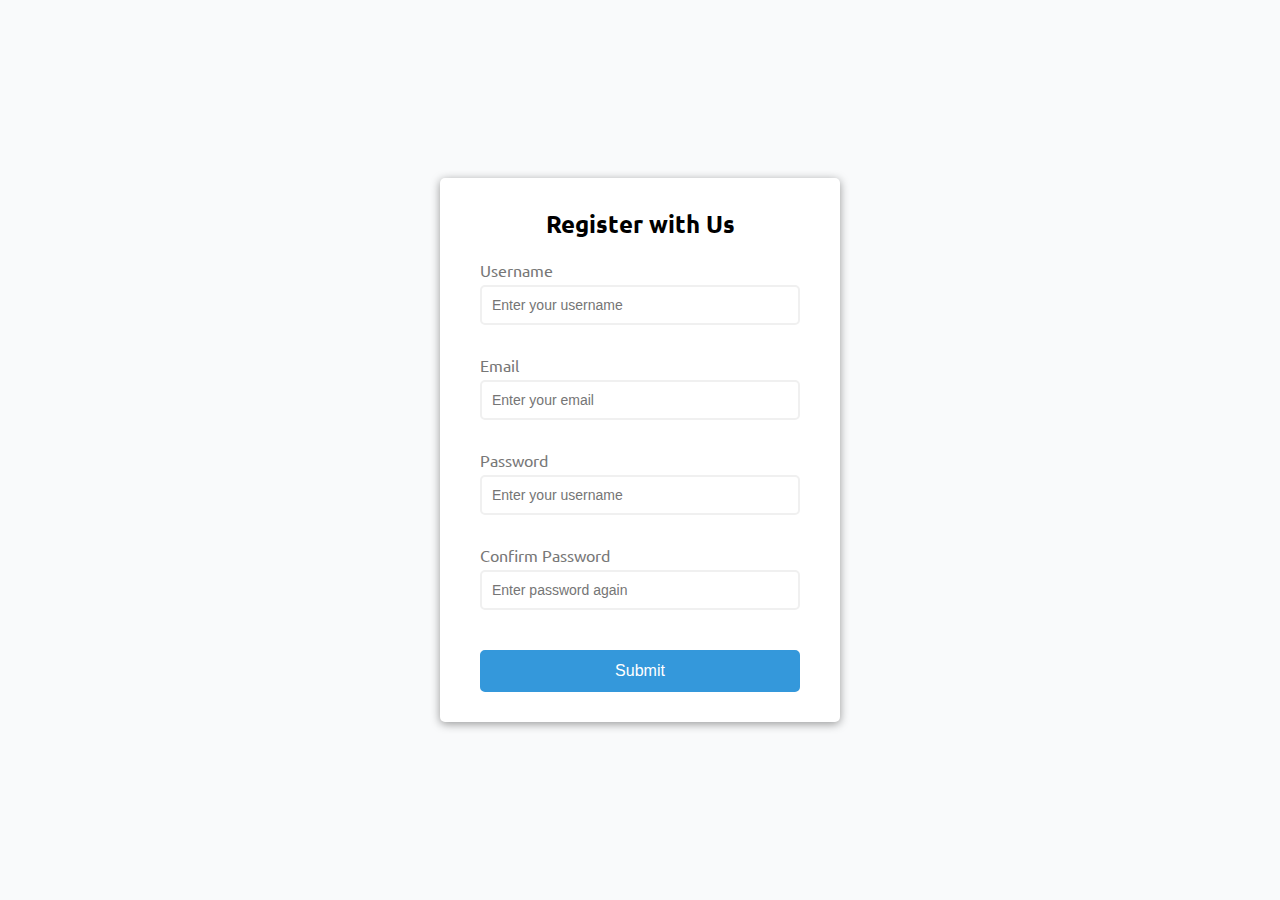
<file: index.html>
<!DOCTYPE html>
<html lang="en">
<head>
    <meta charset="UTF-8">
    <meta http-equiv="X-UA-Compatible" content="IE=edge">
    <meta name="viewport" content="width=device-width, initial-scale=1.0">
    <link rel="stylesheet" href="styles.css">
    <title>Document</title>
</head>
<body>
    <div class="container">
        <form id="form" class="form">
            <h2>Register with Us</h2>
            <div class="form-control">
                <label for="username">Username</label>
                <input type="text" id="username" placeholder="Enter your username">
                <small>Error message</small>
            </div>
            <div class="form-control">
                <label for="email">Email</label>
                <input type="text" id="email" placeholder="Enter your email">
                <small>Error message</small>
            </div>
            <div class="form-control">
                <label for="password">Password</label>
                <input type="password" id="password" placeholder="Enter your username">
                <small>Error message</small>
            </div>
            <div class="form-control">
                <label for="password2">Confirm Password</label>
                <input type="text" id="password2" placeholder="Enter password again">
                <small>Error message</small>
            </div>
            <button>Submit</button>
        </form>
    </div>
    
    <script src="script.js"></script>
</body>
</html>
</file>
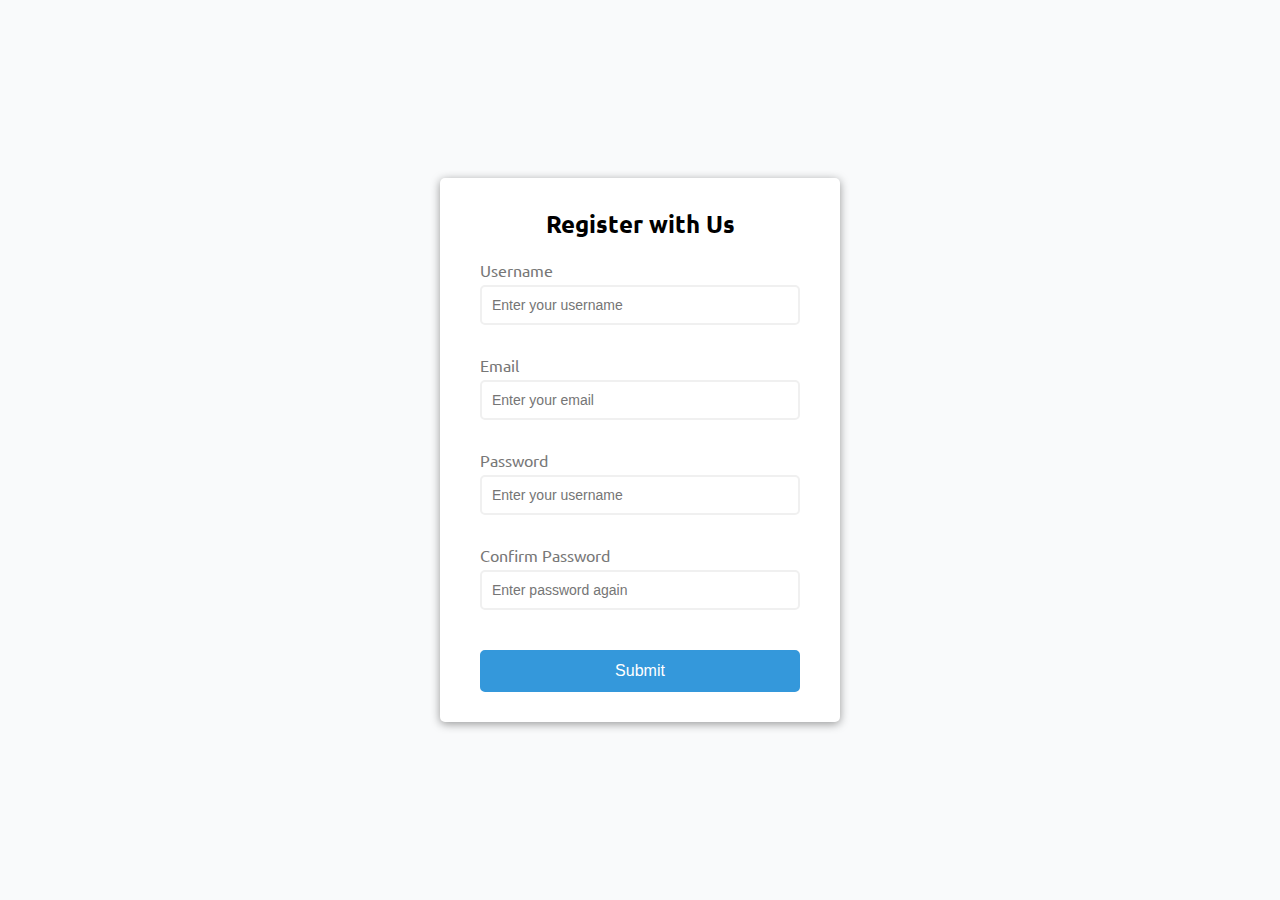
<file: backup/Projet_01_Basic-Estruture-JS-Validation/index.html>
<!DOCTYPE html>
<html lang="en">
<head>
    <meta charset="UTF-8">
    <meta http-equiv="X-UA-Compatible" content="IE=edge">
    <meta name="viewport" content="width=device-width, initial-scale=1.0">
    <link rel="stylesheet" href="styles.css">
    <title>Form</title>
</head>
<body>
    <div class="container">
        <form id="form" class="form">
            <h2>Register with Us</h2>
            <div class="form-control">
                <label for="username">Username</label>
                <input type="text" id="username" placeholder="Enter your username">
                <small>Error message</small>
            </div>
            <div class="form-control">
                <label for="email">Email</label>
                <input type="text" id="email" placeholder="Enter your email">
                <small>Error message</small>
            </div>
            <div class="form-control">
                <label for="password">Password</label>
                <input type="password" id="password" placeholder="Enter your username">
                <small>Error message</small>
            </div>
            <div class="form-control">
                <label for="password2">Confirm Password</label>
                <input type="text" id="password2" placeholder="Enter password again">
                <small>Error message</small>
            </div>
            <button>Submit</button>
        </form>
    </div>
    
    <script src="script.js"></script>
</body>
</html>
</file>
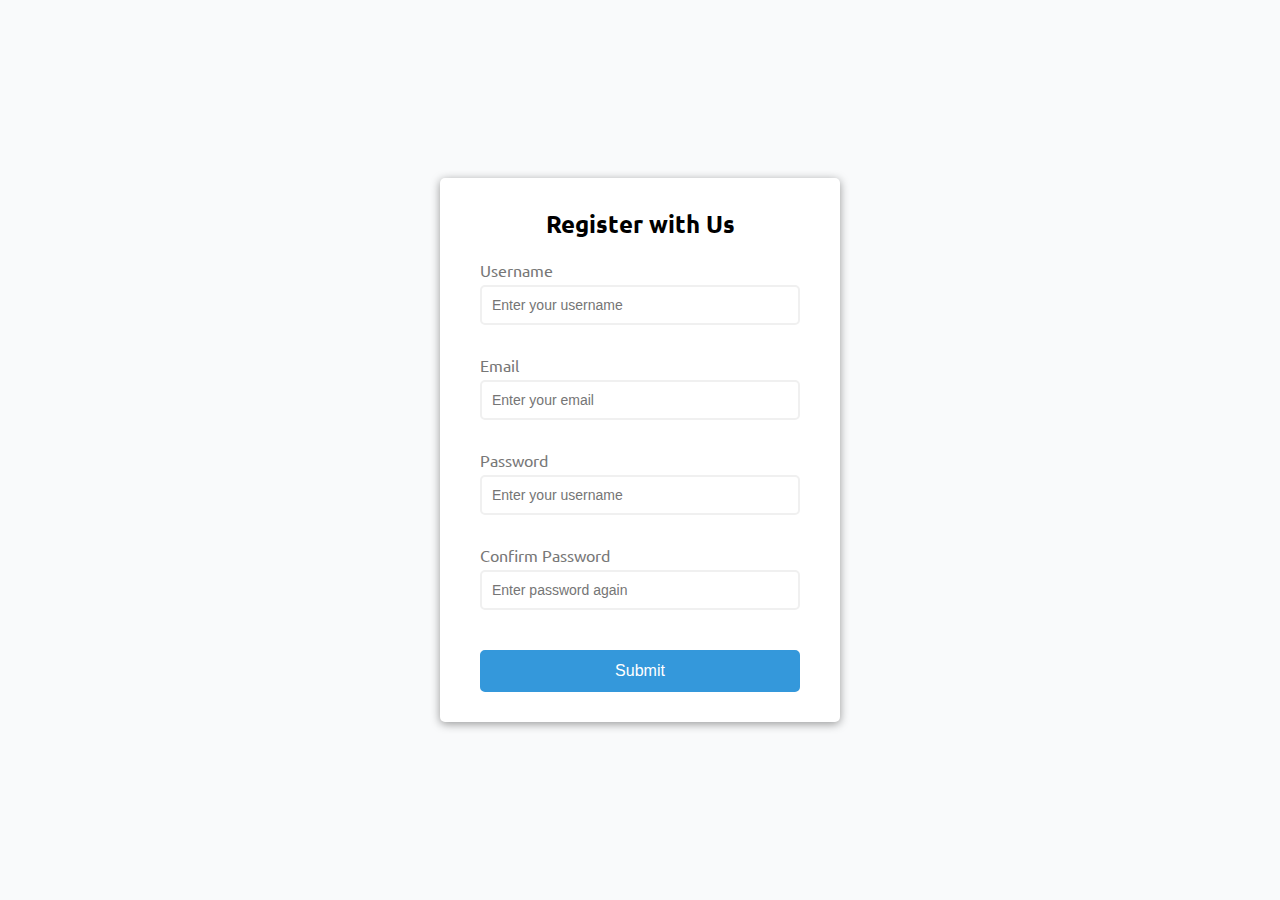
<file: Versions/Project_02_Before-Refactor/index.html>
<!DOCTYPE html>
<html lang="en">
<head>
    <meta charset="UTF-8">
    <meta http-equiv="X-UA-Compatible" content="IE=edge">
    <meta name="viewport" content="width=device-width, initial-scale=1.0">
    <link rel="stylesheet" href="styles.css">
    <link rel="stylesheet" href="https://cdnjs.cloudflare.com/ajax/libs/font-awesome/5.10.2/css/all.min.css">
    <title>Form</title>
</head>
<body>
    <div class="container">
        <form id="form" class="form">
            <h2>Register with Us</h2>
            <div class="form-control">
                <label for="username">Username</label>
                <input type="text" id="username" placeholder="Enter your username">
                <i class="fas fa-check-circle"></i>
			    <i class="fas fa-exclamation-circle"></i>
                <small>Error message</small>
            </div>
            <div class="form-control">
                <label for="email">Email</label>
                <input type="text" id="email" placeholder="Enter your email">
                <i class="fas fa-check-circle"></i>
			    <i class="fas fa-exclamation-circle"></i>
                <small>Error message</small>
            </div>
            <div class="form-control">
                <label for="password">Password</label>
                <input type="password" id="password" placeholder="Enter your username">
                <i class="fas fa-check-circle"></i>
			    <i class="fas fa-exclamation-circle"></i>
                <small>Error message</small>
            </div>
            <div class="form-control">
                <label for="password2">Confirm Password</label>
                <input type="text" id="password2" placeholder="Enter password again">
                <i class="fas fa-check-circle"></i>
			    <i class="fas fa-exclamation-circle"></i>
                <small>Error message</small>
            </div>
            <button>Submit</button>
        </form>
    </div>
    
    <script src="script.js"></script>
</body>
</html>
</file>
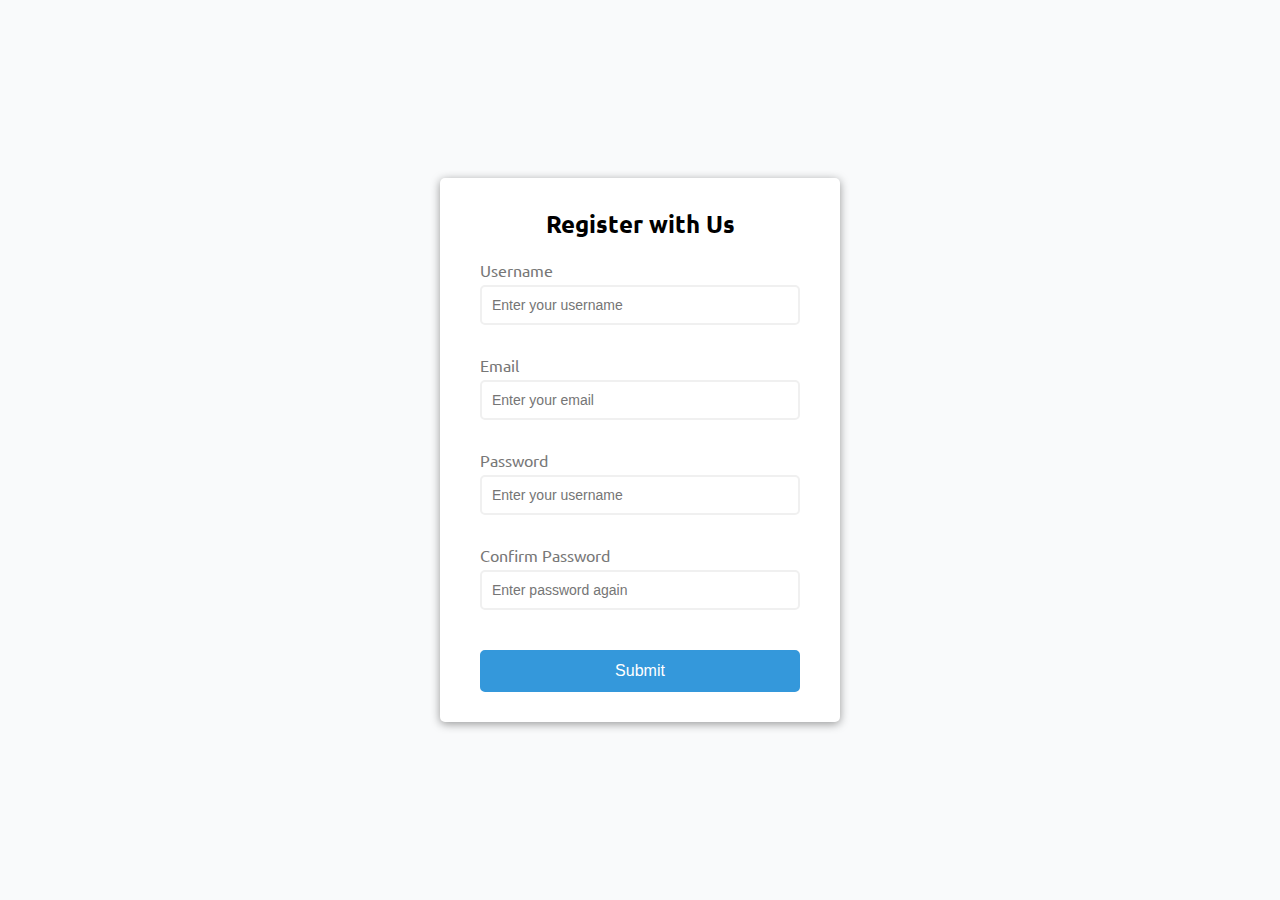
<file: Versions/Project_03_forEach-Array-Elements/index.html>
<!DOCTYPE html>
<html lang="en">
<head>
    <meta charset="UTF-8">
    <meta http-equiv="X-UA-Compatible" content="IE=edge">
    <meta name="viewport" content="width=device-width, initial-scale=1.0">
    <link rel="stylesheet" href="styles.css">
    <link rel="stylesheet" href="https://cdnjs.cloudflare.com/ajax/libs/font-awesome/5.10.2/css/all.min.css">
    <title>Form</title>
</head>
<body>
    <div class="container">
        <form id="form" class="form">
            <h2>Register with Us</h2>
            <div class="form-control">
                <label for="username">Username</label>
                <input type="text" id="username" placeholder="Enter your username">
                <i class="fas fa-check-circle"></i>
			    <i class="fas fa-exclamation-circle"></i>
                <small>Error message</small>
            </div>
            <div class="form-control">
                <label for="email">Email</label>
                <input type="text" id="email" placeholder="Enter your email">
                <i class="fas fa-check-circle"></i>
			    <i class="fas fa-exclamation-circle"></i>
                <small>Error message</small>
            </div>
            <div class="form-control">
                <label for="password">Password</label>
                <input type="password" id="password" placeholder="Enter your username">
                <i class="fas fa-check-circle"></i>
			    <i class="fas fa-exclamation-circle"></i>
                <small>Error message</small>
            </div>
            <div class="form-control">
                <label for="password2">Confirm Password</label>
                <input type="password" id="password2" placeholder="Enter password again">
                <i class="fas fa-check-circle"></i>
			    <i class="fas fa-exclamation-circle"></i>
                <small>Error message</small>
            </div>
            <button>Submit</button>
        </form>
    </div>
    
    <script src="script.js"></script>
</body>
</html>
</file>
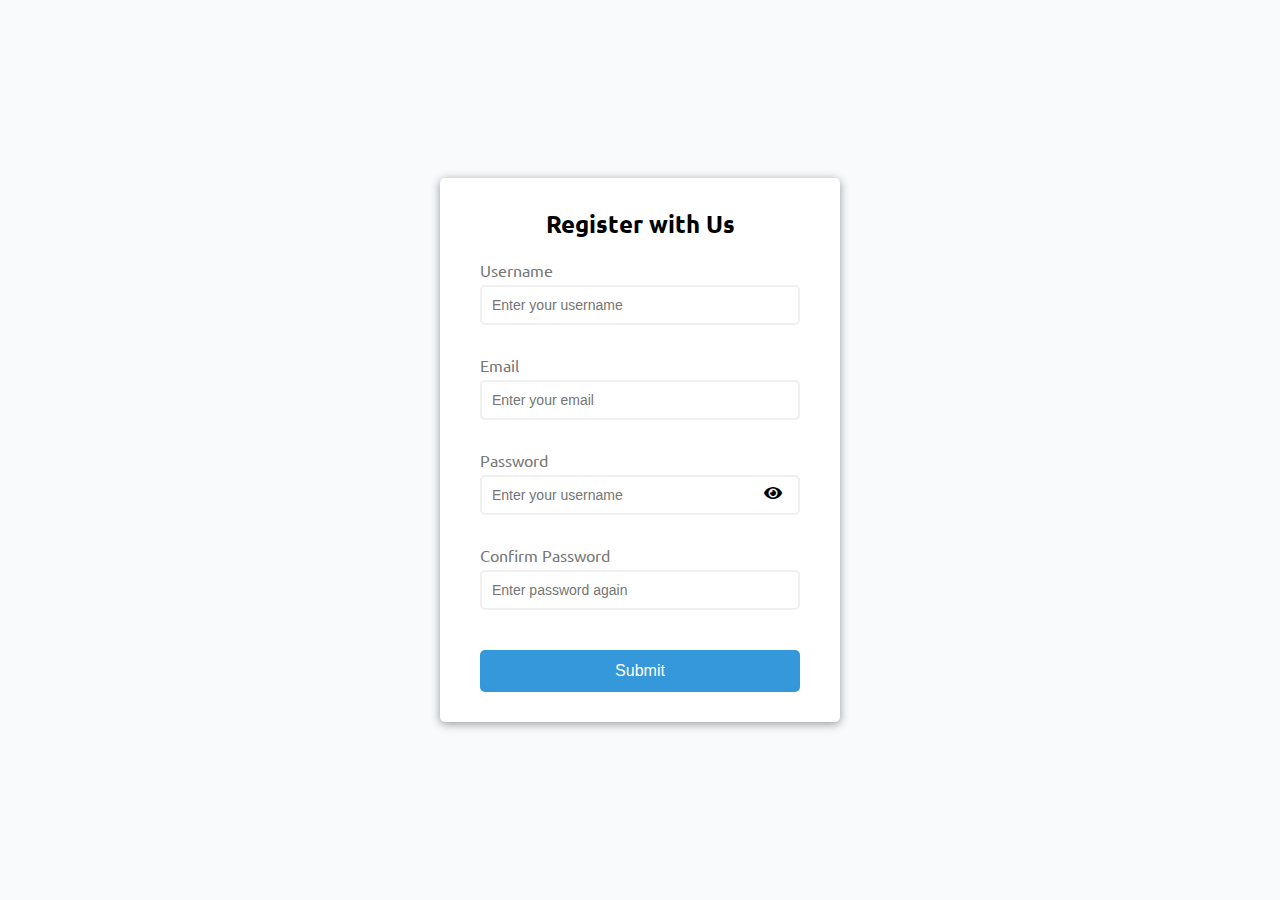
<file: Versions/Project_06_oneSolution-TogglePassword/index.html>
<!DOCTYPE html>
<html lang="en">
<head>
    <meta charset="UTF-8">
    <meta http-equiv="X-UA-Compatible" content="IE=edge">
    <meta name="viewport" content="width=device-width, initial-scale=1.0">
    <link rel="stylesheet" href="styles.css">
    <link rel="stylesheet" href="https://cdnjs.cloudflare.com/ajax/libs/font-awesome/5.10.2/css/all.min.css">
    <title>Form</title>
</head>
<body>
    <div class="container">
        <form id="form" class="form">
            <h2>Register with Us</h2>
            <div class="form-control">
                <label for="username">Username</label>
                <input type="text" id="username" placeholder="Enter your username">
                <!-- <i class="fas fa-check-circle"></i>
			    <i class="fas fa-exclamation-circle"></i> -->
                <small>Error message</small>
            </div>
            <div class="form-control">
                <label for="email">Email</label>
                <input type="text" id="email" placeholder="Enter your email">
                <!-- <i class="fas fa-check-circle"></i>
			    <i class="fas fa-exclamation-circle"></i> -->
                <small>Error message</small>
            </div>
            <div class="form-control">
                <label for="password">Password</label>
                <input type="password" id="password" placeholder="Enter your username" data-pwd-input>
                <!-- <i class="fas fa-check-circle"></i>
			    <i class="fas fa-exclamation-circle"></i> -->
                <span class="toggle-password">
                    <i class="fas fa-eye" data-pwd-toggle></i>
                </span>
                <small>Error message</small>
            </div>
            <div class="form-control">
                <label for="password2">Confirm Password</label>
                <input type="password" id="password2" placeholder="Enter password again">
                <!-- <i class="fas fa-check-circle"></i>
			    <i class="fas fa-exclamation-circle"></i> -->
                <small>Error message</small>
            </div>
            <button>Submit</button>
        </form>
    </div>
    
    <script src="script.js"></script>
</body>
</html>
</file>
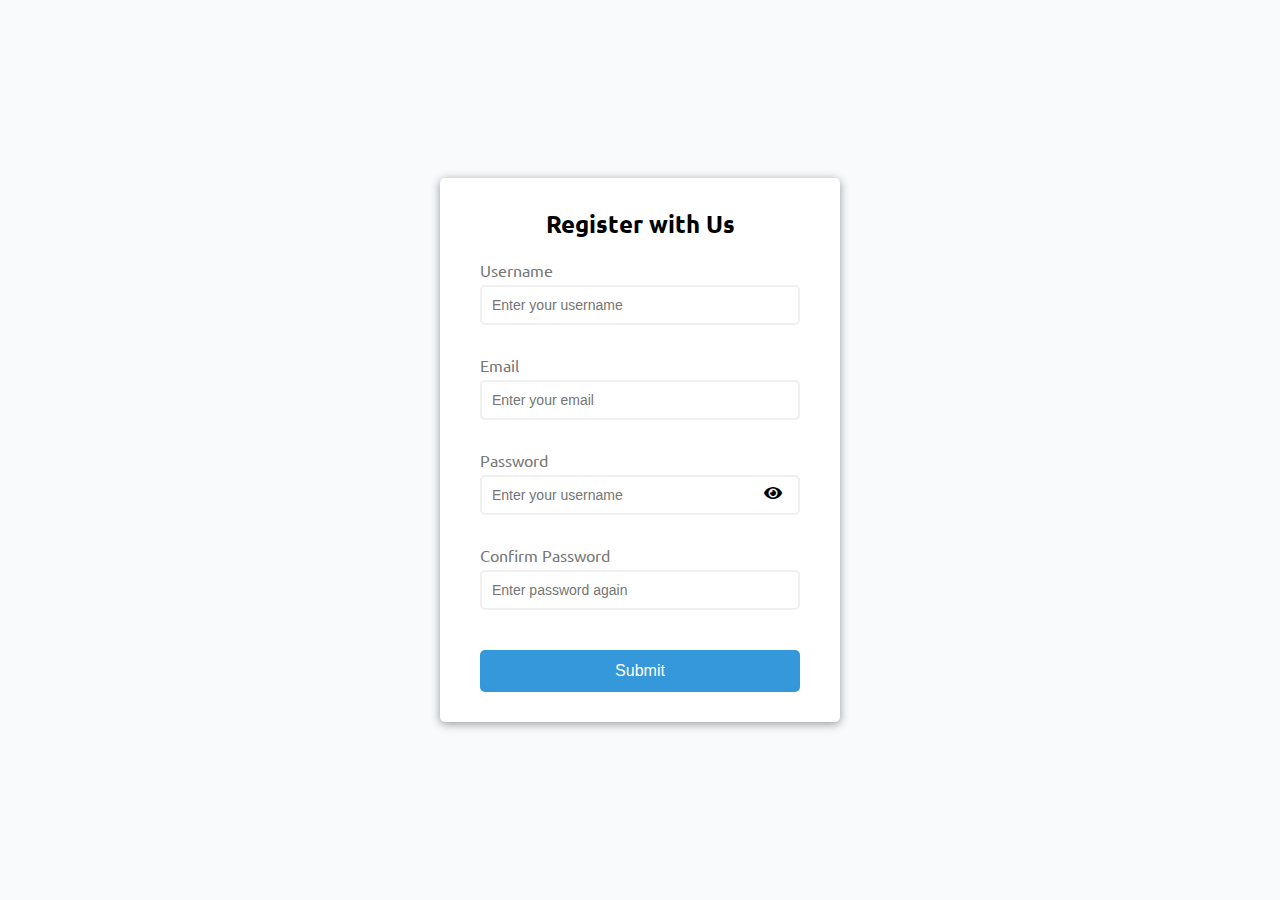
<file: Versions/Project_07_secondSolution-TogglePassword/index.html>
<!DOCTYPE html>
<html lang="en">
<head>
    <meta charset="UTF-8">
    <meta http-equiv="X-UA-Compatible" content="IE=edge">
    <meta name="viewport" content="width=device-width, initial-scale=1.0">
    <link rel="stylesheet" href="styles.css">
    <link rel="stylesheet" href="https://cdnjs.cloudflare.com/ajax/libs/font-awesome/5.10.2/css/all.min.css">
    <title>Form</title>
</head>
<body>
    <div class="container">
        <form id="form" class="form">
            <h2>Register with Us</h2>
            <div class="form-control">
                <label for="username">Username</label>
                <input type="text" id="username" placeholder="Enter your username">
                <!-- <i class="fas fa-check-circle"></i>
			    <i class="fas fa-exclamation-circle"></i> -->
                <small>Error message</small>
            </div>
            <div class="form-control">
                <label for="email">Email</label>
                <input type="text" id="email" placeholder="Enter your email">
                <!-- <i class="fas fa-check-circle"></i>
			    <i class="fas fa-exclamation-circle"></i> -->
                <small>Error message</small>
            </div>
            <div class="form-control">
                <label for="password">Password</label>
                <input type="password" id="password" placeholder="Enter your username">
                <!-- <i class="fas fa-check-circle"></i>
			    <i class="fas fa-exclamation-circle"></i> -->
                <span class="toggle-password">
                    <i class="fas fa-eye" id="togglePassword"></i>
                </span>
                <small>Error message</small>
            </div>
            <div class="form-control">
                <label for="password2">Confirm Password</label>
                <input type="password" id="password2" placeholder="Enter password again">
                <!-- <i class="fas fa-check-circle"></i>
			    <i class="fas fa-exclamation-circle"></i> -->
                <small>Error message</small>
            </div>
            <button>Submit</button>
        </form>
    </div>
    
    <script src="script.js"></script>
</body>
</html>
</file>
<file: styles.css>
@import url('https://fonts.googleapis.com/css2?family=Ubuntu:ital,wght@0,300;0,400;0,500;0,700;1,300;1,700&display=swap');

:root {
  --success-color: #2ecc71;
  --error-color: #e74c3c;
  --btn-color: #3498db;
  --body-color: #f9fafb;
  --container-color: #ffffff;
}

* {
  box-sizing: border-box;
  padding: 0;
}

body {
  background: var(--body-color);
  font-family: 'Ubuntu', sans-serif;
  display: flex;
  align-items: center;
  justify-content: center;
  min-height: 100vh;
  margin: 0;
}

.container {
  background-color: var(--container-color);
  border-radius: 5px;
  box-shadow: 0 2px 10px rgba(0, 0, 0, 0.4);
  width: 400px;
}

h2 {
  text-align: center;
  margin: 0 0 20px;
}

.form {
  padding: 30px 40px;
}

.form-control {
  margin-bottom: 10px;
  padding-bottom: 20px;
  position: relative;
}

.form-control label {
  color: #777777;
  display: block;
  margin-bottom: 5px;
}

.form-control input {
  border: 2px solid #f0f0f0;
  border-radius: 5px;
  display: block;
  width: 100%;
  padding: 10px;
  font-size: 14px;
}

.form-control input:focus {
  outline: 0;
  border-color: rgb(176, 177, 177);
}

.form-control.success input {
  border-color: var(--success-color);
}

.form-control.error input {
  border-color: var(--error-color);
}

.form-control small {
  color: var(--error-color);
  position: absolute;
  bottom: 0;
  left: 0;
  visibility: hidden;
}

.form-control.error small {
  visibility: visible;
}

.form button {
  cursor: pointer;
  background-color: var(--btn-color);
  border: 2px solid var(--btn-color);
  border-radius: 5px;
  color: #ffffff;
  display: block;
  font-size: 16px;
  padding: 10px;
  margin-top: 20px;
  width: 100%;
}
</file>
<file: backup/Projet_01_Basic-Estruture-JS-Validation/styles.css>
@import url('https://fonts.googleapis.com/css2?family=Ubuntu:ital,wght@0,300;0,400;0,500;0,700;1,300;1,700&display=swap');

:root {
  --success-color: #2ecc71;
  --error-color: #e74c3c;
  --btn-color: #3498db;
  --body-color: #f9fafb;
  --container-color: #ffffff;
}

* {
  box-sizing: border-box;
  padding: 0;
}

body {
  background: var(--body-color);
  font-family: 'Ubuntu', sans-serif;
  display: flex;
  align-items: center;
  justify-content: center;
  min-height: 100vh;
  margin: 0;
}

.container {
  background-color: var(--container-color);
  border-radius: 5px;
  box-shadow: 0 2px 10px rgba(0, 0, 0, 0.4);
  width: 400px;
}

h2 {
  text-align: center;
  margin: 0 0 20px;
}

.form {
  padding: 30px 40px;
}

.form-control {
  margin-bottom: 10px;
  padding-bottom: 20px;
  position: relative;
}

.form-control label {
  color: #777777;
  display: block;
  margin-bottom: 5px;
}

.form-control input {
  border: 2px solid #f0f0f0;
  border-radius: 5px;
  display: block;
  width: 100%;
  padding: 10px;
  font-size: 14px;
}

.form-control input:focus {
  outline: 0;
  border-color: rgb(176, 177, 177);
}

.form-control.success input {
  border-color: var(--success-color);
}

.form-control.error input {
  border-color: var(--error-color);
}

.form-control small {
  color: var(--error-color);
  position: absolute;
  bottom: 0;
  left: 0;
  visibility: hidden;
}

.form-control.error small {
  visibility: visible;
}

.form button {
  cursor: pointer;
  background-color: var(--btn-color);
  border: 2px solid var(--btn-color);
  border-radius: 5px;
  color: #ffffff;
  display: block;
  font-size: 16px;
  padding: 10px;
  margin-top: 20px;
  width: 100%;
}
</file>
<file: Versions/Project_02_Before-Refactor/styles.css>
@import url('https://fonts.googleapis.com/css2?family=Ubuntu:ital,wght@0,300;0,400;0,500;0,700;1,300;1,700&display=swap');

:root {
  --success-color: #2ecc71;
  --error-color: #e74c3c;
  --btn-color: #3498db;
  --body-color: #f9fafb;
  --container-color: #ffffff;
}

* {
  box-sizing: border-box;
  padding: 0;
}

body {
  background: var(--body-color);
  font-family: 'Ubuntu', sans-serif;
  display: flex;
  align-items: center;
  justify-content: center;
  min-height: 100vh;
  margin: 0;
}

.container {
  background-color: var(--container-color);
  border-radius: 5px;
  box-shadow: 0 2px 10px rgba(0, 0, 0, 0.4);
  width: 400px;
}

h2 {
  text-align: center;
  margin: 0 0 20px;
}

.form {
  padding: 30px 40px;
}

.form-control {
  margin-bottom: 10px;
  padding-bottom: 20px;
  position: relative;
}

.form-control label {
  color: #777777;
  display: block;
  margin-bottom: 5px;
}

.form-control input {
  border: 2px solid #f0f0f0;
  border-radius: 5px;
  display: block;
  width: 100%;
  padding: 10px;
  font-size: 14px;
}

.form-control input:focus {
  outline: 0;
  border-color: rgb(176, 177, 177);
}

.form-control.success input {
  border-color: var(--success-color);
}

.form-control.error input {
  border-color: var(--error-color);
}

.form-control i {
  visibility: hidden;
  position: absolute;
  top: 35px;
  right: 10px;
}

.form-control.success i.fa-check-circle {
  color: #2ecc71;
  visibility: visible;
}

.form-control.error i.fa-exclamation-circle {
  color: #e74c3c;
  visibility: visible;
}

.form-control small {
  color: var(--error-color);
  position: absolute;
  bottom: 0;
  left: 0;
  visibility: hidden;
}

.form-control.error small {
  visibility: visible;
}

.form button {
  cursor: pointer;
  background-color: var(--btn-color);
  border: 2px solid var(--btn-color);
  border-radius: 5px;
  color: #ffffff;
  display: block;
  font-size: 16px;
  padding: 10px;
  margin-top: 20px;
  width: 100%;
}
</file>
<file: Versions/Project_03_forEach-Array-Elements/styles.css>
@import url('https://fonts.googleapis.com/css2?family=Ubuntu:ital,wght@0,300;0,400;0,500;0,700;1,300;1,700&display=swap');

:root {
  --success-color: #2ecc71;
  --error-color: #e74c3c;
  --btn-color: #3498db;
  --body-color: #f9fafb;
  --container-color: #ffffff;
}

* {
  box-sizing: border-box;
  padding: 0;
}

body {
  background: var(--body-color);
  font-family: 'Ubuntu', sans-serif;
  display: flex;
  align-items: center;
  justify-content: center;
  min-height: 100vh;
  margin: 0;
}

.container {
  background-color: var(--container-color);
  border-radius: 5px;
  box-shadow: 0 2px 10px rgba(0, 0, 0, 0.4);
  width: 400px;
}

h2 {
  text-align: center;
  margin: 0 0 20px;
}

.form {
  padding: 30px 40px;
}

.form-control {
  margin-bottom: 10px;
  padding-bottom: 20px;
  position: relative;
}

.form-control label {
  color: #777777;
  display: block;
  margin-bottom: 5px;
}

.form-control input {
  border: 2px solid #f0f0f0;
  border-radius: 5px;
  display: block;
  width: 100%;
  padding: 10px;
  font-size: 14px;
}

.form-control input:focus {
  outline: 0;
  border-color: rgb(176, 177, 177);
}

.form-control.success input {
  border-color: var(--success-color);
}

.form-control.error input {
  border-color: var(--error-color);
}

.form-control i {
  visibility: hidden;
  position: absolute;
  top: 35px;
  right: 10px;
}

.form-control.success i.fa-check-circle {
  color: #2ecc71;
  visibility: visible;
}

.form-control.error i.fa-exclamation-circle {
  color: #e74c3c;
  visibility: visible;
}

.form-control small {
  color: var(--error-color);
  position: absolute;
  bottom: 0;
  left: 0;
  visibility: hidden;
}

.form-control.error small {
  visibility: visible;
}

.form button {
  cursor: pointer;
  background-color: var(--btn-color);
  border: 2px solid var(--btn-color);
  border-radius: 5px;
  color: #ffffff;
  display: block;
  font-size: 16px;
  padding: 10px;
  margin-top: 20px;
  width: 100%;
}
</file>
<file: Versions/Project_06_oneSolution-TogglePassword/styles.css>
@import url('https://fonts.googleapis.com/css2?family=Ubuntu:ital,wght@0,300;0,400;0,500;0,700;1,300;1,700&display=swap');

:root {
  --success-color: #2ecc71;
  --error-color: #e74c3c;
  --btn-color: #3498db;
  --body-color: #f9fafb;
  --container-color: #ffffff;
}

* {
  box-sizing: border-box;
  padding: 0;
}

body {
  background: var(--body-color);
  font-family: 'Ubuntu', sans-serif;
  display: flex;
  align-items: center;
  justify-content: center;
  min-height: 100vh;
  margin: 0;
}

.container {
  background-color: var(--container-color);
  border-radius: 5px;
  box-shadow: 0 2px 10px rgba(0, 0, 0, 0.4);
  width: 400px;
}

h2 {
  text-align: center;
  margin: 0 0 20px;
}

.form {
  padding: 30px 40px;
}

.form-control {
  margin-bottom: 10px;
  padding-bottom: 20px;
  position: relative;
}

.form-control label {
  color: #777777;
  display: block;
  margin-bottom: 5px;
}

.form-control input {
  border: 2px solid #f0f0f0;
  border-radius: 5px;
  display: block;
  width: 100%;
  padding: 10px;
  font-size: 14px;
}

.form-control input:focus {
  outline: 0;
  border-color: rgb(176, 177, 177);
}

.form-control.success input {
  border-color: var(--success-color);
}

.form-control.error input {
  border-color: var(--error-color);
}

.form-control i {
  visibility: hidden;
  position: absolute;
  top: 35px;
  right: 10px;
}

.form-control.success i.fa-check-circle {
  color: #2ecc71;
  visibility: visible;
}

.form-control.error i.fa-exclamation-circle {
  color: #e74c3c;
  visibility: visible;
}

.form-control small {
  color: var(--error-color);
  position: absolute;
  bottom: 0;
  left: 0;
  visibility: hidden;
}

.form-control.error small {
  visibility: visible;
}

.form button {
  cursor: pointer;
  background-color: var(--btn-color);
  border: 2px solid var(--btn-color);
  border-radius: 5px;
  color: #ffffff;
  display: block;
  font-size: 16px;
  padding: 10px;
  margin-top: 20px;
  width: 100%;
}

.form-control > .toggle-password {
  position: absolute;
  top: 0%;
  right: 0.5rem;
  cursor: pointer;
  user-select: none;
}

.form-control > .toggle-password > i {
  visibility: visible;
}
</file>
<file: Versions/Project_07_secondSolution-TogglePassword/styles.css>
@import url('https://fonts.googleapis.com/css2?family=Ubuntu:ital,wght@0,300;0,400;0,500;0,700;1,300;1,700&display=swap');

:root {
  --success-color: #2ecc71;
  --error-color: #e74c3c;
  --btn-color: #3498db;
  --body-color: #f9fafb;
  --container-color: #ffffff;
}

* {
  box-sizing: border-box;
  padding: 0;
}

body {
  background: var(--body-color);
  font-family: 'Ubuntu', sans-serif;
  display: flex;
  align-items: center;
  justify-content: center;
  min-height: 100vh;
  margin: 0;
}

.container {
  background-color: var(--container-color);
  border-radius: 5px;
  box-shadow: 0 2px 10px rgba(0, 0, 0, 0.4);
  width: 400px;
}

h2 {
  text-align: center;
  margin: 0 0 20px;
}

.form {
  padding: 30px 40px;
}

.form-control {
  margin-bottom: 10px;
  padding-bottom: 20px;
  position: relative;
}

.form-control label {
  color: #777777;
  display: block;
  margin-bottom: 5px;
}

.form-control input {
  border: 2px solid #f0f0f0;
  border-radius: 5px;
  display: block;
  width: 100%;
  padding: 10px;
  font-size: 14px;
}

.form-control input:focus {
  outline: 0;
  border-color: rgb(176, 177, 177);
}

.form-control.success input {
  border-color: var(--success-color);
}

.form-control.error input {
  border-color: var(--error-color);
}

.form-control i {
  visibility: hidden;
  position: absolute;
  top: 35px;
  right: 10px;
}

.form-control.success i.fa-check-circle {
  color: #2ecc71;
  visibility: visible;
}

.form-control.error i.fa-exclamation-circle {
  color: #e74c3c;
  visibility: visible;
}

.form-control small {
  color: var(--error-color);
  position: absolute;
  bottom: 0;
  left: 0;
  visibility: hidden;
}

.form-control.error small {
  visibility: visible;
}

.form button {
  cursor: pointer;
  background-color: var(--btn-color);
  border: 2px solid var(--btn-color);
  border-radius: 5px;
  color: #ffffff;
  display: block;
  font-size: 16px;
  padding: 10px;
  margin-top: 20px;
  width: 100%;
}

.form-control > .toggle-password {
  position: absolute;
  top: 0%;
  right: 0.5rem;
  cursor: pointer;
  user-select: none;
}

.form-control > .toggle-password > i {
  visibility: visible;
}
</file>
